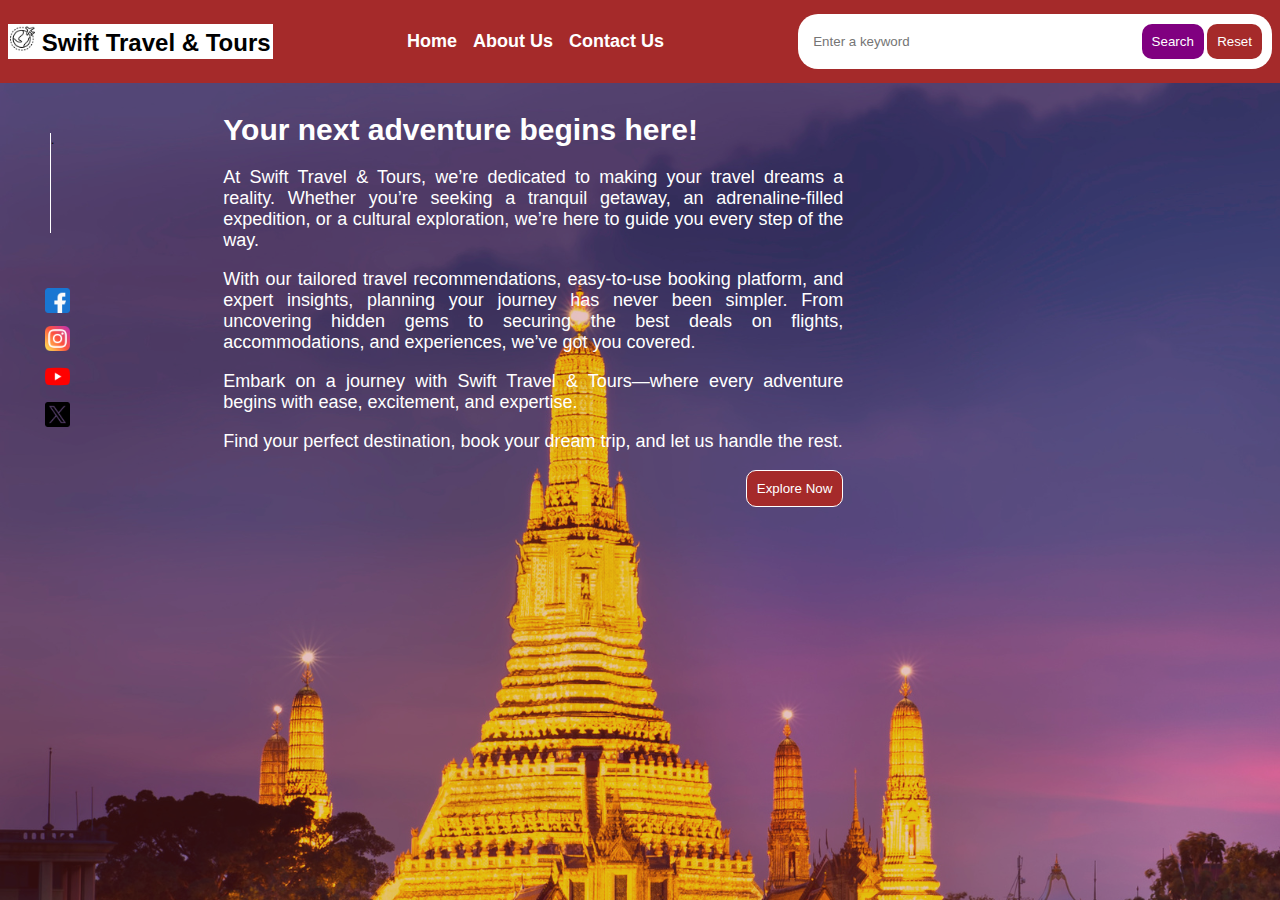
<file: index.html>
<!DOCTYPE html>
<html>
    <head>
        <title>Swift Travel &amp; Tours</title>
        <link rel="stylesheet" type="text/css" href="./style.css">
    </head>
    <body>
        <nav>
            <h1 class="logo"><img src="world.png" /> Swift Travel &amp; Tours</h1>
            <ul>
                <li class="item"><a href="index.html">Home</a></li>
                <li class="item"><a href="about.html">About Us</a></li>
                <li class="item"><a href="contact.html">Contact Us</a></li>
            </ul>
            <div id="searchBar" class="box-cover">
                <input id="keyword" class="long no-outline" type="text" placeholder="Enter a keyword">
                <button id="searchBtn" class="btn purple">Search</button>
                <button id="resetBtn" class="btn">Reset</button>
            </div>
        </nav>

        <section id="home" class="container">
            <div class="social">
                <div class="vertical-rule">.</div>
                <ul>
                    <li><img src="facebook.png" /></li>
                    <li><img src="instagram.png" /></li>
                    <li><img src="youtube.png" /></li>
                    <li><img src="twitter.png" /></li>
                </ul>
            </div>
            <div class="content">
                <h1>Your next adventure begins here!</h1>
                <p>At Swift Travel & Tours, we’re dedicated to making your travel dreams a reality. Whether you’re seeking a tranquil getaway, an adrenaline-filled expedition, or a cultural exploration, we’re here to guide you every step of the way.</p>
                <p>With our tailored travel recommendations, easy-to-use booking platform, and expert insights, planning your journey has never been simpler. From uncovering hidden gems to securing the best deals on flights, accommodations, and experiences, we’ve got you covered.</p>
                <p>Embark on a journey with Swift Travel & Tours—where every adventure begins with ease, excitement, and expertise.</p>
                <p>Find your perfect destination, book your dream trip, and let us handle the rest.</p>
                <button class="btn">Explore Now</button>
            </div>
            <div id="places" class="places">

            </div>
        </section>

        <script src="./script.js"></script>
    </body>
</html>
</file>
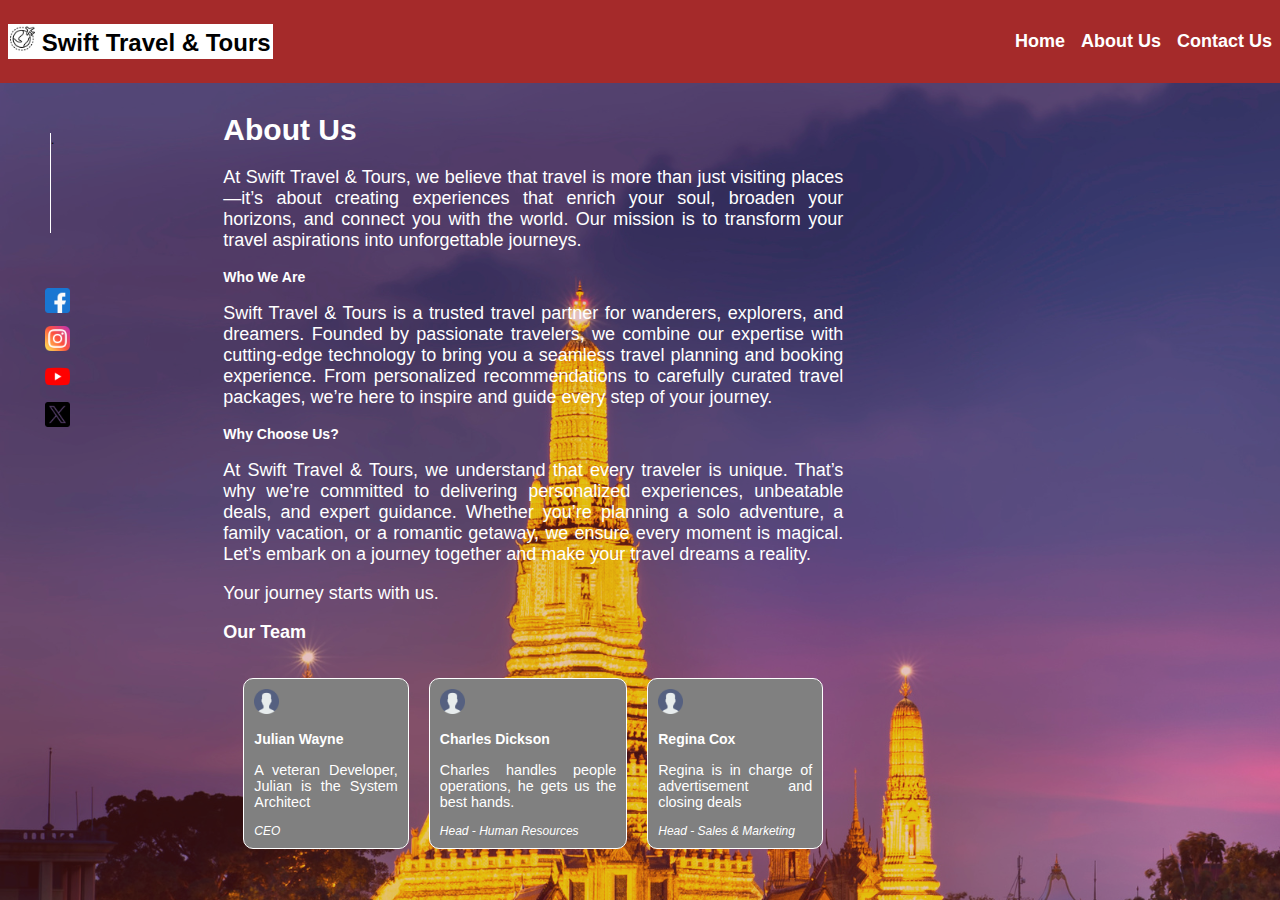
<file: about.html>
<!DOCTYPE html>
<html>
    <head>
        <title>Swift Travel &amp; Tours</title>
        <link rel="stylesheet" type="text/css" href="./style.css">
    </head>
    <body>
        <nav>
            <h1 class="logo"><img src="world.png" /> Swift Travel &amp; Tours</h1>
            <ul>
                <li class="item"><a href="index.html">Home</a></li>
                <li class="item"><a href="about.html">About Us</a></li>
                <li class="item"><a href="contact.html">Contact Us</a></li>
            </ul>
            <!--div id="searchBar" class="box-cover">
                <input id="keyword" class="long no-outline" type="text" placeholder="Enter a keyword">
                <button id="searchBtn" class="btn purple">Search</button>
                <button id="resetBtn" class="btn">Reset</button>
            </div-->
        </nav>

        <section id="home" class="container">
            <div class="social">
                <div class="vertical-rule">.</div>
                <ul>
                    <li><img src="facebook.png" /></li>
                    <li><img src="instagram.png" /></li>
                    <li><img src="youtube.png" /></li>
                    <li><img src="twitter.png" /></li>
                </ul>
            </div>
            <div class="content">
                <h1>About Us</h1>
                <p>At Swift Travel & Tours, we believe that travel is more than just visiting places—it’s about creating experiences that enrich your soul, broaden your horizons, and connect you with the world. Our mission is to transform your travel aspirations into unforgettable journeys.</p>
                <h3>Who We Are</h3>
                <p>Swift Travel & Tours is a trusted travel partner for wanderers, explorers, and dreamers. Founded by passionate travelers, we combine our expertise with cutting-edge technology to bring you a seamless travel planning and booking experience. From personalized recommendations to carefully curated travel packages, we’re here to inspire and guide every step of your journey.</p>
                <h3>Why Choose Us?</h3>
                <p>At Swift Travel & Tours, we understand that every traveler is unique. That’s why we’re committed to delivering personalized experiences, unbeatable deals, and expert guidance. Whether you’re planning a solo adventure, a family vacation, or a romantic getaway, we ensure every moment is magical.
                    Let’s embark on a journey together and make your travel dreams a reality.</p>
                <p>Your journey starts with us.</p>
                
                <h2>Our Team</h2>
                <div class="teams">
                    <div class="team">
                        <img src="user.png" />
                        <h3>Julian Wayne</h3>
                        <p>A veteran Developer, Julian is the System Architect</p>
                        <em>CEO</em>
                    </div>
                    <div class="team">
                        <img src="user.png" />
                        <h3>Charles Dickson</h3>
                        <p>Charles handles people operations, he gets us the best hands.</p>
                        <em>Head - Human Resources</em>
                    </div>
                    <div class="team">
                        <img src="user.png" />
                        <h3>Regina Cox</h3>
                        <p>Regina is in charge of advertisement and closing deals</p>
                        <em>Head - Sales & Marketing</em>
                    </div>
                </div>
            </div>
        </section>

        <script src="./script.js"></script>
    </body>
</html>
</file>
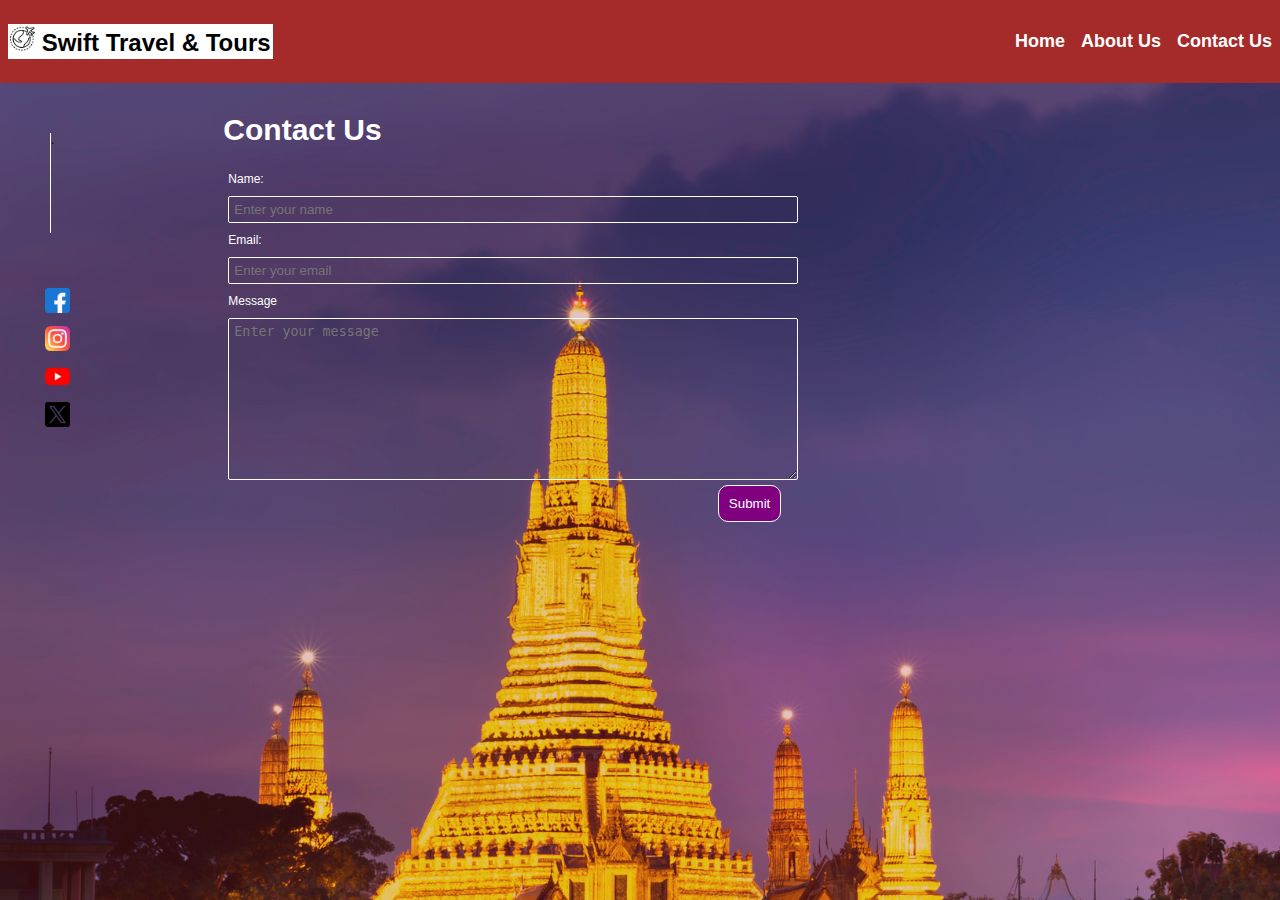
<file: contact.html>
<!DOCTYPE html>
<html>
    <head>
        <title>Swift Travel &amp; Tours</title>
        <link rel="stylesheet" type="text/css" href="./style.css">
    </head>
    <body>
        <nav>
            <h1 class="logo"><img src="world.png" /> Swift Travel &amp; Tours</h1>
            <ul>
                <li class="item"><a href="index.html">Home</a></li>
                <li class="item"><a href="about.html">About Us</a></li>
                <li class="item"><a href="contact.html">Contact Us</a></li>
            </ul>
            <!--div id="searchBar" class="box-cover">
                <input id="keyword" class="long no-outline" type="text" placeholder="Enter a keyword">
                <button id="searchBtn" class="btn purple">Search</button>
                <button id="resetBtn" class="btn">Reset</button>
            </div-->
        </nav>

        <section id="home" class="container">
            <div class="social">
                <div class="vertical-rule">.</div>
                <ul>
                    <li><img src="facebook.png" /></li>
                    <li><img src="instagram.png" /></li>
                    <li><img src="youtube.png" /></li>
                    <li><img src="twitter.png" /></li>
                </ul>
            </div>
            <div class="content">
                <h1>Contact Us</h1>
                <div class="contact-form">
                    <label for="contact_name">Name:</label>
                    <input type="text" name="contact_name" id="contact_name " placeholder="Enter your name" required>

                    <label for="contact_email">Email:</label>
                    <input type="email" name="contact_email" id="contact_email" placeholder="Enter your email" required>

                    <label for="message">Message</label>
                    <textarea name="message" id="message" rows="5" cols="10" placeholder="Enter your message" required></textarea>

                    <button class="btn purple">Submit</button>
                </div>
            </div>
        </section>

        <script src="./script.js"></script>
    </body>
</html>
</file>
<file: style.css>
body{
    font-size: 12px;
    font-family: Arial, Helvetica, sans-serif;
    padding: 0;
    margin: 0;
    background: url('./city-bg.png');
}

.logo{
    font-size: 1.5rem;
    background-color: white;
    padding: 2px;
}

.logo img{
    background-color: white;
    width: 25px;
}

nav{
    display: flex;
    justify-content: space-between;
    align-items: center;
    background-color: brown;
    padding: 0.5rem;
}
nav ul{
    list-style-type: none;
    display: flex;
    gap: 1rem;
    padding:0;
}
.item a{
    font-weight: bolder;
    font-size: 1.5em;
    cursor: pointer;
    color:white;
    text-decoration: none;
}

.item a:hover{
    text-decoration: underline;
}

.box-cover{
    border-radius: 20px;
    padding:10px;
    color:black;
    background-color: white;
}
.long{
    width: 20rem;
    padding: 5px;
}
.no-outline{
    border: none;
    color:brown;
}

.btn{
    color: white;
    background-color: brown;
    padding:10px;
    border-radius: 10px;
    border:none;
    cursor: pointer;
}

.purple{
    background-color: purple;
}

.container{
    display: grid;
    grid-template-columns: 2fr 6fr 4fr;
    justify-content: center;
}

.content{
    color:white;
    padding: 10px;
}

.content h1{
    font-size: 2.5em;
}

.content p{
    font-size: 1.5em;
    text-align: justify;
}

.content button{
    float: right;
    border: 0.5px solid white;
}

.social ul{
    list-style: none;
}
.social img{
    width: 25px;
    color: white;
    cursor: pointer;
    margin: 5px;
}
.vertical-rule{
    border-left: 1px solid white;
    height: 100px;
    margin: 50px 0px 50px 50px;
}

.teams{
    padding: 10px;
    display: flex;
    justify-content: space-between;
}

.team{
    border: 1px solid white;
    padding: 10px;
    border-radius: 10px;
    margin: 10px;
    text-align: left;
    background-color: grey;
}

.team p{
    font-size: 1.2em;
}

.team img{
    width: 25px;
}

.contact-form{
    color: white;
    width: 90%;
    line-height: 2em;
}

.contact-form textarea{
    height: 150px;
}

.contact-form label{
    display: block;
    margin-left: 5px;
}

.contact-form input, .contact-form textarea{
    width: 100%;
    border: 0.5px solid #fff;
    border-radius: 2px;
    background: none;
    display: block;
    margin: 5px;
    padding: 5px;
}

.center{
   display: block;
   margin: 5px auto;
}

.places{
    border-radius: 10px;
}

.place{
    background-color:aliceblue;
    margin: 5px 0px;
}

.place img{
    width: 100%;
}

.place h3, .place p{
    padding-left:10px;
}
</file>
